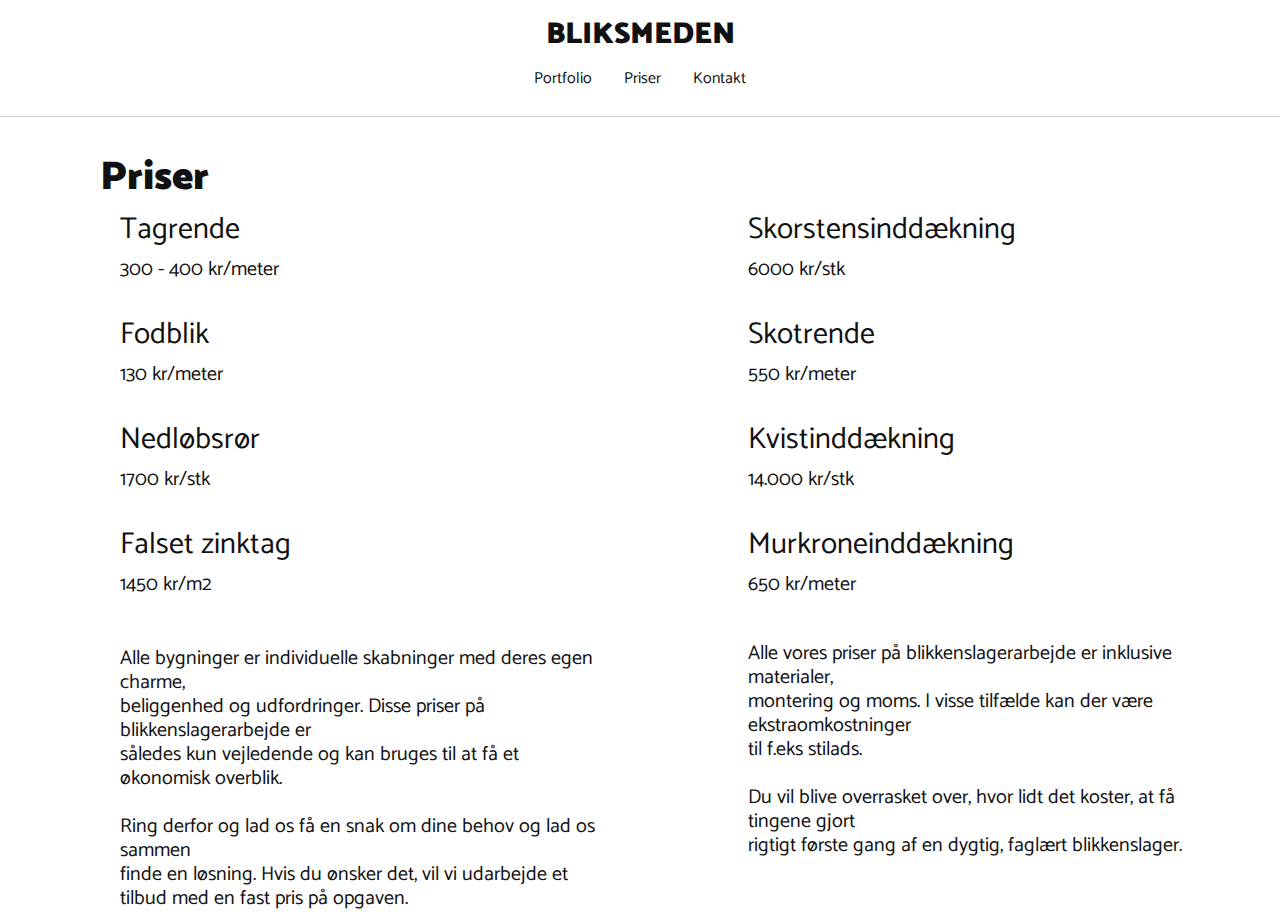
<file: priser.html>
<!DOCTYPE html>
<html>
  <head>
    <link rel="stylesheet" href="https://stackpath.bootstrapcdn.com/bootstrap/4.3.1/css/bootstrap.min.css" integrity="sha384-ggOyR0iXCbMQv3Xipma34MD+dH/1fQ784/j6cY/iJTQUOhcWr7x9JvoRxT2MZw1T" crossorigin="anonymous">
    <script src="https://code.jquery.com/jquery-3.3.1.slim.min.js" integrity="sha384-q8i/X+965DzO0rT7abK41JStQIAqVgRVzpbzo5smXKp4YfRvH+8abtTE1Pi6jizo" crossorigin="anonymous"></script>
    <script src="https://cdnjs.cloudflare.com/ajax/libs/popper.js/1.14.7/umd/popper.min.js" integrity="sha384-UO2eT0CpHqdSJQ6hJty5KVphtPhzWj9WO1clHTMGa3JDZwrnQq4sF86dIHNDz0W1" crossorigin="anonymous"></script>
    <script src="https://stackpath.bootstrapcdn.com/bootstrap/4.3.1/js/bootstrap.min.js" integrity="sha384-JjSmVgyd0p3pXB1rRibZUAYoIIy6OrQ6VrjIEaFf/nJGzIxFDsf4x0xIM+B07jRM" crossorigin="anonymous"></script>
    <meta charset="utf-8">
    <title>BlikSmeden - Priser</title>
    <link rel="stylesheet" href="style.css">
    <link href="https://fonts.googleapis.com/css?family=Catamaran" rel="stylesheet">
    <link href='https://fonts.googleapis.com/css?family=Cormorant Garamond' rel='stylesheet'>
  </head>
  <body>
    <header>
      <!--Link tilbage til forsiden-->
      <a href="index.html" class="header-brand">BlikSmeden</a>
      <nav>
        <!--Links til de forskellige undersider-->
        <ul>
          <li>
            <a href="portfolio.html">Portfolio</a>
          </li>
          <li>
            <a href="priser.html">Priser</a>
          </li>
          <li>
            <a href="kontakt.html">Kontakt</a>
          </li>
        </ul>
      </nav>
    </header>
    <hr>
    <section class="index-priser">
      <h2>Priser <br> </h2>
    </section>
    <!--Indeholder priser for de forskellige ydelser-->
    <div class="row">
      <div class="col-6">
        <section class="index-tagrendepriserone">
          <h3>Tagrende</h3>
        </section>
        <section class="index-tagrendeprisertwo">
          <h3>300 - 400 kr/meter</h3>
        </section>
        <section class="index-fodblikpriserone">
          <h3>Fodblik</h3>
        </section>
        <section class="index-fodblikprisertwo">
          <h3>130 kr/meter</h3>
        </section>
        <section class="index-nedløbsrørpriserone">
          <h3>Nedløbsrør</h3>
        </section>
        <section class="index-nedløbsrørprisertwo">
          <h3>1700 kr/stk</h3>
        </section>
        <section class="index-zinktagpriserone">
          <h3>Falset zinktag</h3>
        </section>
        <section class="index-zinktagprisertwo">
          <h3>1450 kr/m2</h3>
        </section>
        <section class="index-tekstprisone">
          <h3>Alle bygninger er individuelle skabninger med deres egen charme, <br>beliggenhed og udfordringer.
          Disse priser på blikkenslagerarbejde er <br>således kun vejledende og kan bruges til at
          få et økonomisk overblik. <br> <br> Ring derfor og lad os få en snak om dine behov og lad os sammen <br>
        finde en løsning. Hvis du ønsker det, vil vi udarbejde et tilbud med en fast pris på opgaven. </h3>
        </section>
      </div>
      <div class="col-6">
        <section class="index-skorstensinddækningone">
          <h3>Skorstensinddækning</h3>
        </section>
        <section class="index-skorstensinddækningtwo">
          <h3>6000 kr/stk</h3>
        </section>
        <section class="index-skotrendeone">
          <h3>Skotrende</h3>
        </section>
        <section class="index-skotrendetwo">
          <h3>550 kr/meter</h3>
        </section>
        <section class="index-kvistinddækningone">
          <h3>Kvistinddækning</h3>
        </section>
        <section class="index-kvistinddækningtwo">
          <h3>14.000 kr/stk</h3>
        </section>
        <section class="index-murkroneinddækningone">
          <h3>Murkroneinddækning</h3>
        </section>
        <section class="index-murkroneinddækningtwo">
          <h3>650 kr/meter</h3>
        </section>
        <section class="index-tekstpristwo">
          <h3>Alle vores priser på blikkenslagerarbejde er inklusive materialer, <br>
          montering og moms. I visse tilfælde kan der være ekstraomkostninger <br> til f.eks stilads. <br>
        <br>Du vil blive overrasket over, hvor lidt det koster, at få tingene gjort <br>rigtigt første gang
          af en dygtig, faglært blikkenslager.</h3>
        </section>
      </div>
    </div>
  </body>
</html>
</file>
<file: style.css>
html, body, div, span, object, iframe,
h1, h2, h3, h4, h5, h6, p, blockquote, pre,
abbr, address, cite, code,
del, dfn, em, img, ins, kbd, q, samp,
small, strong, sub, sup, var,
b, i,
dl, dt, dd, ol, ul, li,
fieldset, form, label, legend,
table, caption, tbody, tfoot, thead, tr, th, td,
article, aside, canvas, details, figcaption, figure,
footer, header, hgroup, menu, nav, section, summary,
time, mark, audio, video {
 margin:0;
 padding:0;
 border:0;
 outline:0;
 font-size:100%;
 vertical-align:baseline;
 background:transparent;
}
body {
 line-height:1;
}
article,aside,details,figcaption,figure,
footer,header,hgroup,menu,nav,section {
 display:block;
}
nav ul {
 list-style:none;
}
blockquote, q {
 quotes:none;
}
blockquote:before, blockquote:after,
q:before, q:after {
 content:'';
 content:none;
}
a {
 margin:0;
 padding:0;
 font-size:100%;
 vertical-align:baseline;
 background:transparent;
}
/* change colours to suit your needs */
ins {
 background-color:#ff9;
 color:#000;
 text-decoration:none;
}
/* change colours to suit your needs */
mark {
 background-color:#ff9;
 color:#000;
 font-style:italic;
 font-weight:bold;
}
del {
 text-decoration: line-through;
}
abbr[title], dfn[title] {
 border-bottom:1px dotted;
 cursor:help;
}
table {
 border-collapse:collapse;
 border-spacing:0;
}
/* change border colour to suit your needs */
hr {
 display:block;
 height:1px;
 border:0;
 border-top:1px solid #cccccc;
 margin:1em 0;
 padding:0;
}
input, select {
 vertical-align:middle;
}



/* Min kode*/

.row {
  margin-right: 40px;
}

* {
  text-decoration: none;
}

body {
  background-color: #fff;
}

header {
  background-color: #fff;
  width: 100%;
  height: 100px;
}

header .header-brand {
  text-decoration: none;
  font-family: Catamaran;
  font-size: 30px;
  font-weight: 900;
  color: #111;
  text-transform: uppercase;
  display: block;
  margin: 0 auto;
  text-align: center;
  padding: 20px 0;
}

header nav ul {
  text-decoration: none;
  display: block;
  margin: 0 auto;
  width: fit-content;
}

header nav ul li {
  display: inline-block;
  float: left;
  list-style: none;
  padding: 0 16px;
}

header nav ul li a {
  font-family: Catamaran;
  font-size: 16px;
  color: #111;
}

/*INDEX*/

.index-banner {
  width: 100%;
  height: calc(100vh - 100px);
  background-image: url('Images/tagone.jpg');
  background-repeat: no-repeat;
  background-position: center;
  background-size: cover;
  margin-bottom: -100px;
}

.index-banner h2 {
  text-decoration: none;
  font-family: Catamaran;
  font-size: 50px;
  font-weight: 600;
  color: #181818;
  text-align: center;
  text-shadow: 5px 5px 10px #111
  display: inline-block;
  padding-top: 50px;
}

.index-banner h1 {
  text-decoration: none;
  font-family: Cormorant Garamond;
  font-size: 28px;
  font-weight: 600;
  font-style: Cormorant Garamond;
  color: #181818;
  text-align: center;
}

/*Edit af priser for forskellige ydelser*/
/*Kolonne 1:*/
  .index-priser h2 {
    font-family:Catamaran;
    font-size:40px;
    font-weight:900;
    color:#111;
    display: inline-block;
    padding-left: 100px;
    padding-top: 20px;
  }

  .index-tagrendepriserone h3 {
    font-family: Catamaran;
    font-weight: 400;
    font-size: 30px;
    color: #111;
    padding-left: 120px;
    padding-top: 10px;
  }

  .index-tagrendeprisertwo h3 {
    font-family: Catamaran;
    font-weight: 400;
    font-size: 20px;
    color: #111;
    padding-left: 120px;
    padding-top: 10px;
  }

  .index-fodblikpriserone h3 {
    font-family: Catamaran;
    font-weight: 400;
    font-size: 30px;
    color: #111;
    padding-left: 120px;
    padding-top: 35px;
  }

  .index-fodblikprisertwo h3 {
    font-family: Catamaran;
    font-weight: 400;
    font-size: 20px;
    color: #111;
    padding-left: 120px;
    padding-top: 10px;
  }

  .index-nedløbsrørpriserone h3 {
    font-family: Catamaran;
    font-weight: 400;
    font-size: 30px;
    color: #111;
    padding-left: 120px;
    padding-top: 35px;
  }

  .index-nedløbsrørprisertwo h3 {
    font-family: Catamaran;
    font-weight: 400;
    font-size: 20px;
    color: #111;
    padding-left: 120px;
    padding-top: 10px;
  }

  .index-zinktagpriserone h3 {
    font-family: Catamaran;
    font-weight: 400;
    font-size: 30px;
    color: #111;
    padding-left: 120px;
    padding-top:35px;
  }

    .index-zinktagprisertwo h3 {
      font-family: Catamaran;
      font-weight: 400;
      font-size: 20px;
      color: #111;
      padding-left: 120px;
      padding-top:10px;
      margin-bottom: 40px;
    }

    .index-tekstprisone h3 {
      font-family: Catamaran;
      font-weight: 400;
      font-size: 20px;
      color: #111;
      padding-left: 120px;
      padding-top: 10px;
    }

    /*Kolonne 2*/

    .index-skorstensinddækningone h3 {
      font-family: Catamaran;
      font-weight: 400;
      font-size: 30px;
      color: #111;
      padding-left: 120px;
      padding-top: 10px;
    }

    .index-skorstensinddækningtwo h3 {
      font-family: Catamaran;
      font-weight: 400;
      font-size: 20px;
      color: #111;
      padding-left: 120px;
      padding-top: 10px;
    }

    .index-skotrendeone h3 {
      font-family: Catamaran;
      font-weight: 400;
      font-size: 30px;
      color: #111;
      padding-left: 120px;
      padding-top: 35px;
    }

    .index-skotrendetwo h3 {
      font-family: Catamaran;
      font-weight: 400;
      font-size: 20px;
      color: #111;
      padding-left: 120px;
      padding-top: 10px;
    }

    .index-kvistinddækningone h3 {
      font-family: Catamaran;
      font-weight: 400;
      font-size: 30px;
      color: #111;
      padding-left: 120px;
      padding-top: 35px;
    }

    .index-kvistinddækningtwo h3 {
      font-family: Catamaran;
      font-weight: 400;
      font-size: 20px;
      color: #111;
      padding-left: 120px;
      padding-top: 10px;
    }

    .index-murkroneinddækningone h3 {
      font-family: Catamaran;
      font-weight: 400;
      font-size: 30px;
      color: #111;
      padding-left: 120px;
      padding-top: 35px;
    }

    .index-murkroneinddækningtwo h3 {
      font-family: Catamaran;
      font-weight: 400;
      font-size: 20px;
      color: #111;
      padding-left: 120px;
      padding-top: 10px;
    }

    .index-tekstpristwo h3 {
      font-family: Catamaran;
      font-weight: 400;
      font-size: 20px;
      color: #111;
      padding-left: 120px;
      padding-top: 45px;
    }

/*Edit af tekst vedr. infromation om ejeren af firmaet*/
    .index-omos h3 {
      font-family: Catamaran;
      font-weight: 400;
      font-size: 30px;
      color: #111;
      padding-left: 120px;
      padding-top: 60px;
    }

    .index-vier h3 {
      font-family: Catamaran;
      font-weight: 400;
      font-size: 20px;
      color: #111;
      padding-left: 120px;
      padding-top: 10px;
    }

    .index-morten {
      height: 375px;
      width: 600px;
      background-repeat: no-repeat;
      padding-left: 115px;
      padding-top: 25px;
    }

    .index-kontaktos h3 {
      font-family: Catamaran;
      font-weight: 400;
      font-size: 30px;
      color: #111;
      padding-left: 120px;
      padding-top: 60px;
    }

    .index-kontaktmorten h3 {
      font-family: Catamaran;
      font-weight: 400;
      font-size: 20px;
      color: #111;
      padding-left: 120px;
      padding-top: 10px;
    }

    .index-spørgsmål h3 {
      font-family: Catamaran;
      font-weight: 400;
      font-size: 20px;
      color: #111;
      padding-left: 120px;
      padding-top: 10px;
    }

    .index-email h3 {
      font-family: Catamaran;
      font-weight: 400;
      font-size: 20px;
      color: #111;
      padding-left: 120px;
      padding-top: 10px;
    }

    .index-telefon h3 {
      font-family: Catamaran;
      font-weight: 400;
      font-size: 20px;
      color: #111;
      padding-left: 120px;
      padding-top: 10px;
    }

    .index-cvr h3 {
      font-family: Catamaran;
      font-weight: 400;
      font-size: 20px;
      color: #111;
      padding-left: 120px;
      padding-top: 10px;
    }

    .index-tagone {
      height: 384px;
      width: 650px;
      padding-top: 30px;
      padding-left: 70px;
    }

    .index-domkirken h3 {
      font-family: Catamaran;
      font-weight: 500;
      font-size: 25px;
      color: #111;
      padding-left: 75px;
      padding-top: 10px;
    }

    .index-sortehuse {
      height: 370px;
      width: 650px;
      padding-left: 70px;
    }

    .index-sortehusetekst h3 {
      font-family: Catamaran;
      font-weight: 500;
      font-size: 25px;
      color: #111;
      padding-left: 75px;
      padding-top: 5px;
    }

    .index-tagrende {
      height: 550px;
      width: 780px;
      margin-top: 135px;
      margin-left: -10px;
      margin-right: -130px;
      -webkit-transform: rotate(90deg);
      -moz-transform: rotate(90deg);
      -o-transform: rotate(90deg);
      -ms-transform: rotate(90deg);
      transform: rotate(90deg);
    }
</file>
